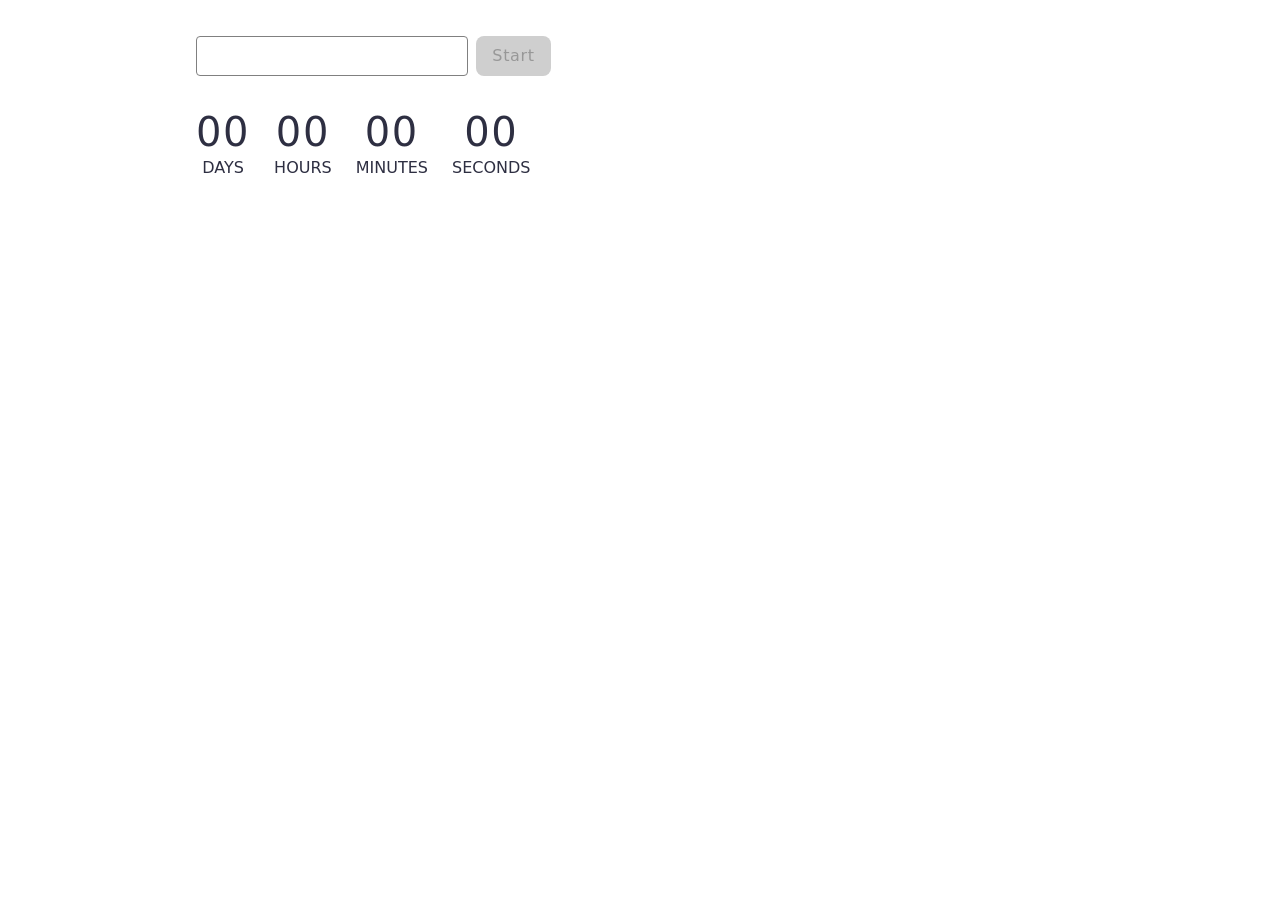
<file: src/1-timer.html>
<!doctype html>
<html lang="en">
  <head>
    <meta charset="UTF-8" />
    <meta http-equiv="X-UA-Compatible" content="IE=edge" />
    <meta name="viewport" content="width=device-width, initial-scale=1.0" />
    <title>Timer</title>
    <link rel="stylesheet" href="./css/styles.css" />
  </head>
  <body>
    <main>
      <div class="container">
        <div class="timer-controls">
          <input type="text" id="datetime-picker" />
          <button type="button" data-start disabled>Start</button>
        </div>

        <div class="timer">
          <div class="field">
            <span class="value" data-days>00</span>
            <span class="label">Days</span>
          </div>
          <div class="field">
            <span class="value" data-hours>00</span>
            <span class="label">Hours</span>
          </div>
          <div class="field">
            <span class="value" data-minutes>00</span>
            <span class="label">Minutes</span>
          </div>
          <div class="field">
            <span class="value" data-seconds>00</span>
            <span class="label">Seconds</span>
          </div>
        </div>
      </div>
    </main>
    <script type="module" src="./js/1-timer.js"></script>
  </body>
</html>
</file>
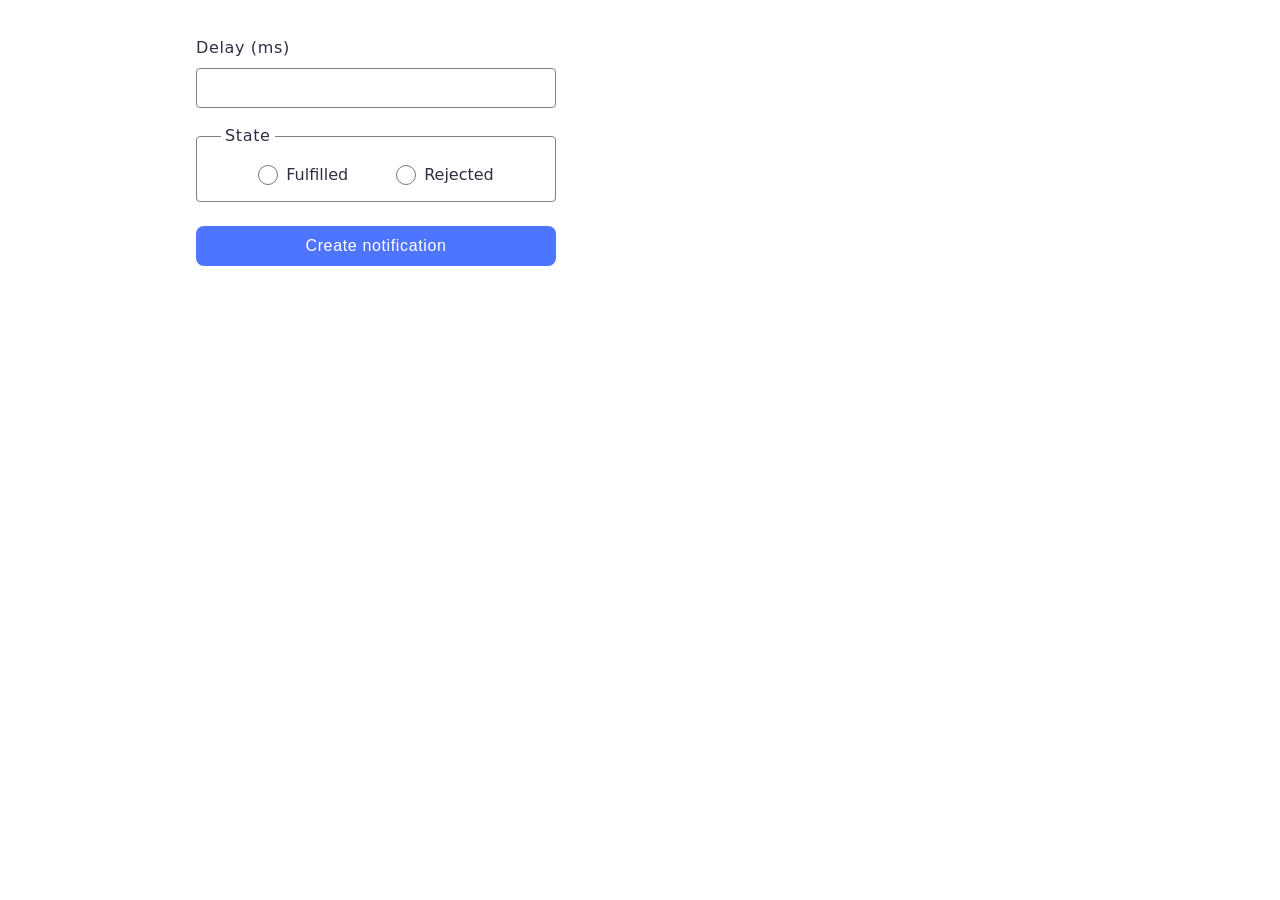
<file: src/2-snackbar.html>
<!doctype html>
<html lang="en">
  <head>
    <meta charset="UTF-8" />
    <meta http-equiv="X-UA-Compatible" content="IE=edge" />
    <meta name="viewport" content="width=device-width, initial-scale=1.0" />
    <title>Snackbar</title>
    <link rel="stylesheet" href="./css/styles.css" />
  </head>
  <body>
    <main>
      <div class="container">
        <form class="form">
          <label>
            Delay (ms)
            <input type="number" name="delay" required />
          </label>

          <fieldset>
            <legend>State</legend>
            <label>
              <input type="radio" name="state" value="fulfilled" required />
              Fulfilled
            </label>
            <label>
              <input type="radio" name="state" value="rejected" required />
              Rejected
            </label>
          </fieldset>

          <button type="submit">Create notification</button>
        </form>
      </div>
    </main>
    <script type="module" src="./js/2-snackbar.js"></script>
  </body>
</html>
</file>
<file: src/css/styles.css>
/* Common styles */
@import url('./reset.css');
@import url('./base.css');
@import url('./container.css');
@import url('./animations.css');

/* Sections style */
@import url('./header.css');
@import url('./vite-promo.css');
@import url('./badges.css');
@import url('./back-link.css');
@import url('./footer.css');

*,
*::before,
*::after {
  box-sizing: border-box;
}

.container {
  padding-top: 36px;
  padding-left: 156px;
}

/* ===== Timer ===== */

.timer-controls {
  display: flex;
  align-items: center;
  width: fit-content;
  gap: 8px;
}

#datetime-picker,
[data-start] {
  box-sizing: border-box;
  margin: 0;
}

#datetime-picker {
  width: 272px;
  height: 40px;
  padding: 8px 16px;

  border: 1px solid #808080;
  border-radius: 4px;

  background-color: #fff;
  color: #2e2f42;

  font-family: inherit;
  font-weight: 400;
  font-size: 16px;
  line-height: 1.5;
  letter-spacing: 0.04em;

  outline: none;
  transition: border-color 250ms ease;
}

#datetime-picker:hover {
  border-color: #000000;
}

#datetime-picker:focus {
  border-color: #4e75ff;
}

#datetime-picker:disabled {
  border-color: #808080;
  background-color: #fafafa;
  color: #808080;
  cursor: not-allowed;
}

[data-start] {
  min-width: 75px;
  height: 40px;
  padding: 8px 16px;

  border: none;
  border-radius: 8px;

  background-color: #4e75ff;
  color: #fff;

  font-family: inherit;
  font-weight: 500;
  font-size: 16px;
  line-height: 1.5;
  letter-spacing: 0.04em;

  cursor: pointer;
  transition: background-color 250ms ease;
}

[data-start]:hover:not(:disabled) {
  background-color: #6c8cff;
}

[data-start]:disabled {
  background-color: #cfcfcf;
  color: #989898;
  cursor: not-allowed;
}

.timer {
  display: flex;
  width: fit-content;
  gap: 24px;
  margin-top: 32px;
}

.field {
  display: flex;
  flex-direction: column;
  align-items: center;
}

.value {
  font-weight: 400;
  font-size: 40px;
  line-height: 1.2;
  letter-spacing: 0.04em;
  color: #2e2f42;
}

.label {
  font-weight: 400;
  font-size: 16px;
  line-height: 1.5;
  text-transform: uppercase;
  color: #2e2f42;
}

/* ===== iziToast ===== */

.iziToast.iziToast-color-red {
  width: 302px;
  min-height: 64px;
  padding: 20px;

  border: none;
  border-bottom: 2px solid #ffbebe;
  border-radius: 4px;

  background: #ef4040;
}

.iziToast > .iziToast-body {
  margin-left: 40px;
}

.iziToast.iziToast-color-red .iziToast-title {
  margin-right: 8px;

  font-family: inherit;
  font-weight: 700;
  font-size: 16px;
  line-height: 1.5;
  letter-spacing: 0.03em;
  color: #fff !important;
}

.iziToast.iziToast-color-red .iziToast-message {
  font-family: inherit;
  font-weight: 400;
  font-size: 16px;
  line-height: 1.5;
  letter-spacing: 0.03em;
  color: #fff !important;
}

.iziToast > .iziToast-close {
  width: 24px;
  height: 24px;
  top: 20px;
  right: 20px;
  color: #fff !important;

  opacity: 1;
  filter: brightness(0) invert(1);
}

.iziToast.iziToast-color-red .iziToast-icon svg {
  fill: #fff !important;
  stroke: #fff !important;
}

.iziToast.iziToast-color-red .iziToast-icon {
  filter: brightness(0) invert(1) !important;
}

/* ===== snackbar ===== */

.form {
  width: 360px;
}

.form > label {
  display: flex;
  flex-direction: column;
  gap: 8px;

  font-size: 16px;
  line-height: 1.5;
  letter-spacing: 0.04em;
  color: #2e2f42;
}

input[type='number'] {
  width: 100%;
  height: 40px;
  padding: 8px 16px;

  border: 1px solid #808080;
  border-radius: 4px;
  outline: none;

  font-size: 16px;
  line-height: 1.5;
  letter-spacing: 0.04em;
  color: #2e2f42;
}

input[type='number']:hover {
  border-color: #000;
}

input[type='number']:focus {
  border-color: #4e75ff;
}

fieldset {
  display: flex;
  align-items: center;
  justify-content: center;
  gap: 48px;

  width: 360px;
  height: 78px;
  margin: 16px 0 0;
  padding: 0;

  border: 1px solid #808080;
  border-radius: 4px;
}

fieldset:hover {
  border-color: #000;
}

legend {
  margin-left: 24px;
  padding: 0 4px;

  font-size: 16px;
  line-height: 1.5;
  letter-spacing: 0.04em;
  color: #2e2f42;
}

fieldset label {
  display: flex;
  align-items: center;
  gap: 8px;

  font-size: 16px;
  line-height: 1.5;
  color: #2e2f42;
}

input[type='radio'] {
  width: 20px;
  height: 20px;
  margin: 0;

  accent-color: #4e75ff;
  cursor: pointer;
}

.form button {
  width: 360px;
  height: 40px;
  margin-top: 24px;
  padding: 8px 16px;

  border: none;
  border-radius: 8px;

  background-color: #4e75ff;
  color: #fff;

  font-size: 16px;
  font-weight: 500;
  line-height: 1.5;
  letter-spacing: 0.04em;

  cursor: pointer;
}

.form button:hover {
  background-color: #6c8cff;
}
</file>
